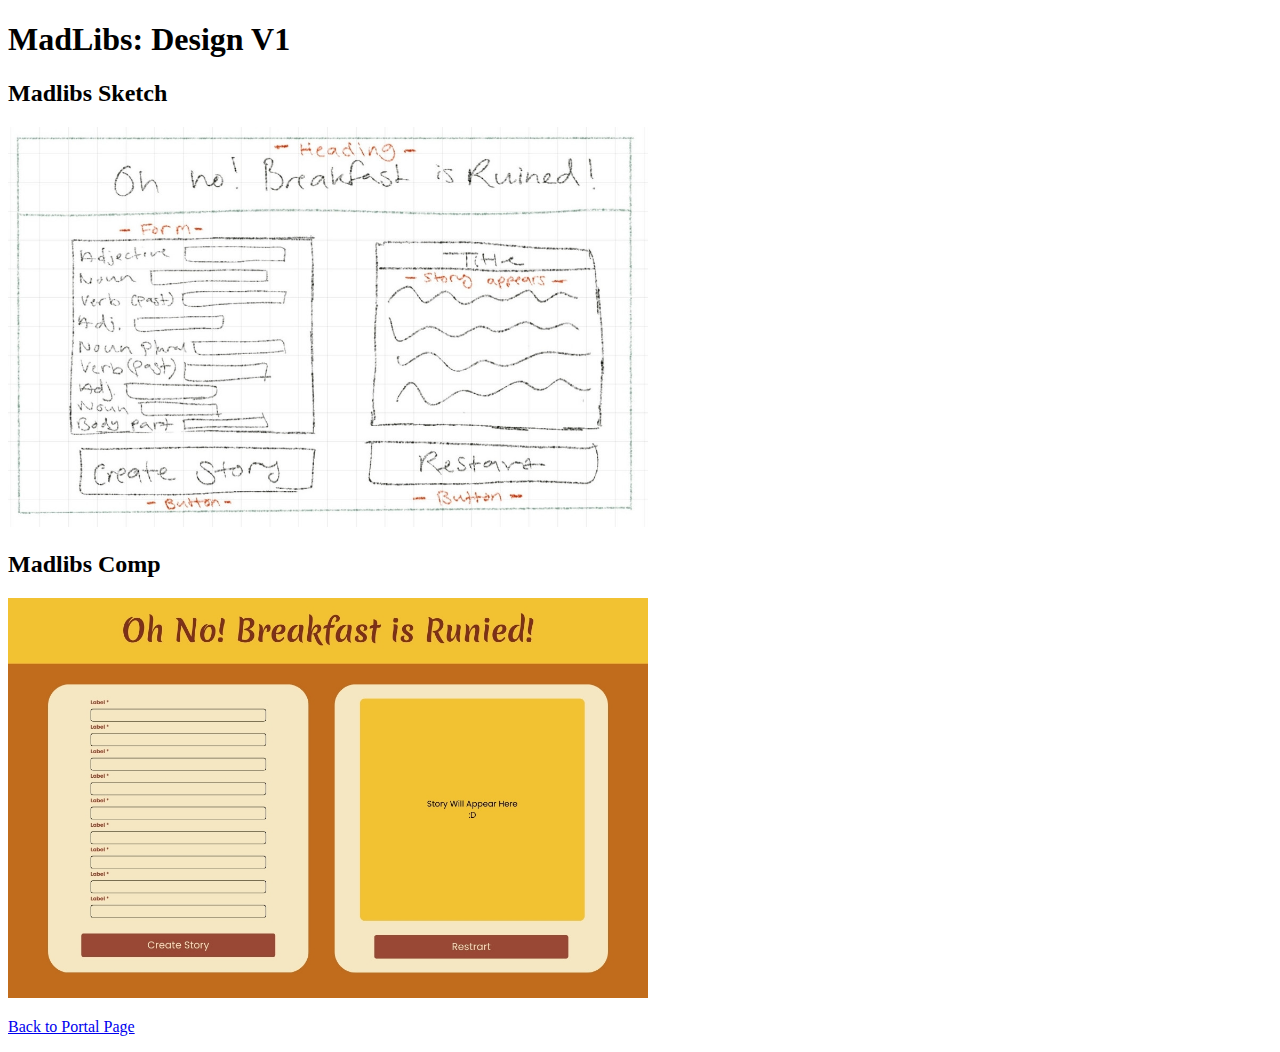
<file: madlibs/index.html>
<!DOCTYPE html>
<html lang="en">
<head>
    <meta charset="UTF-8">
    <meta name="viewport" content="width=device-width, initial-scale=1.0">
    <title>Design V1</title>
</head>
<body>
    <h1>MadLibs: Design V1 </h1>

    <h2> Madlibs Sketch </h2>
    <img src="images/sketch.jpg" alt="design sketch" height="400">

    <h2> Madlibs Comp </h2>
    <img src="images/design -comp.jpg" alt="design comp"  height="400">

    <p><a href="../index.html">Back to Portal Page</a></p>


</body>
</html>
</file>
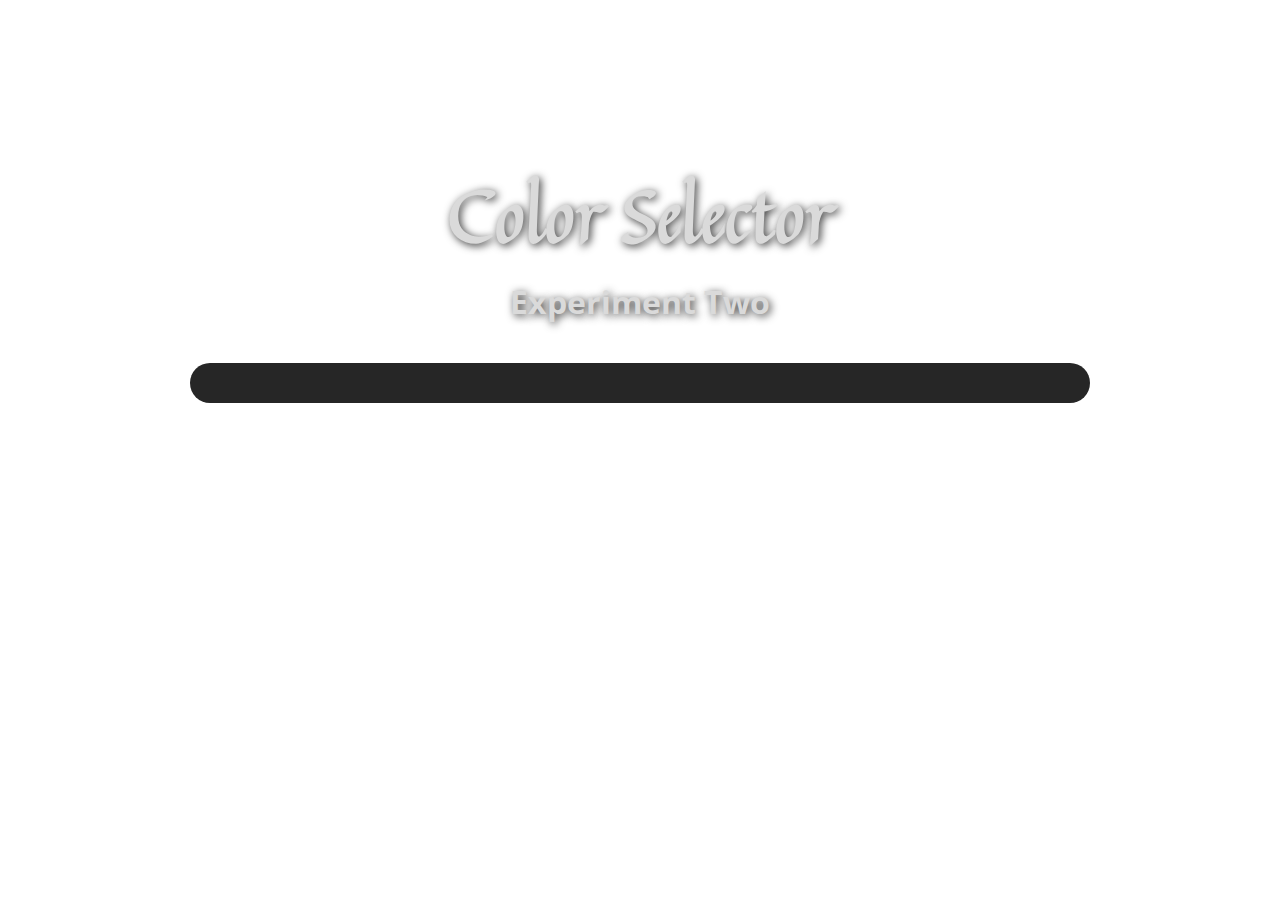
<file: experimentation/exp2.html>
<!DOCTYPE html>
<html lang="en">
<head>
    <meta charset="UTF-8">
    <meta name="viewport" content="width=device-width, initial-scale=1.0">
    <title>Color Selector</title>

    <link rel="preconnect" href="https://fonts.googleapis.com">
    <link rel="preconnect" href="https://fonts.gstatic.com" crossorigin>
    <link href="https://fonts.googleapis.com/css2?family=Quintessential&display=swap" rel="stylesheet">
    <link href="https://fonts.googleapis.com/css2?family=Open+Sans:ital,wght@0,500;1,500&display=swap" rel="stylesheet">


    <style>
        body {
            color: #dadada;
            font-family: Open Sans;
            text-align: center;
            padding: 142px;
            max-width: 1200px;

        }
        
        h1 {
            color: #dadada;
            text-shadow: 2px 2px 8px rgb(0 0 0 / 80%);
            font-family: Quintessential;
            font-size: 4.5em;
            text-align: center;
            animation: fadeIn 6s;
            margin: 10px;
        }

        h2{
            color: #dadada;
            text-shadow: 2px 2px 8px rgb(0 0 0 / 80%);
            font-family: Open Sans;
            font-size: 2em;
            text-align: center;
            margin: 10px;
        }

        
        #message {
            font-size: 1.5em;
            margin: 40px;
            padding: 20px;
            background: rgb(38, 38, 38);
            border-radius: 45px;
        }
    </style>
</head>
<body>
    <h1>Color Selector</h1>
    <h2>Experiment Two</h2>
    <div id="message"></div>

    <script>
        /*
        Assignment: JS Experimentation - Functions & DOM

        Using prompt() ask users to input their favorite color from a list of colors. Then change the background color of the page to that color.
        */
        
        // Array of available colors
        var colors = ['red', 'blue', 'green', 'yellow', 'purple', 'orange', 'pink'];
        
        // Function 1: Checks if color is valid (returns true or false)
        function isValidColor(userColor) {
            for (var i = 0; i < colors.length; i++) {
                if (colors[i] === userColor) {
                    return true;
                }
            }
            return false;
        }
        
        // Function 2: Changes the background color
        function changeBackground(color) {
            document.body.style.backgroundColor = color;
        }
        
        // Function 3: Main function 
        function colorSelector() {
            // asks user their name via this prompt
            var userName = prompt("What's your name?");
            
            // asks user their favorite color via this prompt
            var favoriteColor = prompt("What's your favorite color? Choose from: red, blue, green, yellow, purple, orange, pink");
            
            // Makes favortote color reponse lowercase
            favoriteColor = favoriteColor.toLowerCase();
            
            // Checks if the color is valid this function
            if (isValidColor(favoriteColor)) {
                changeBackground(favoriteColor);
                document.querySelector('#message').innerHTML = `Hello ${userName}! Your favorite color is ${favoriteColor}!`;
            } else {
                document.querySelector('#message').innerHTML = `Sorry ${userName}, ${favoriteColor} is not in our list. Please refresh and try again.`;
            }
        }
        
        // This starts the program
        colorSelector();
    </script>
</body>
</html>
</file>
